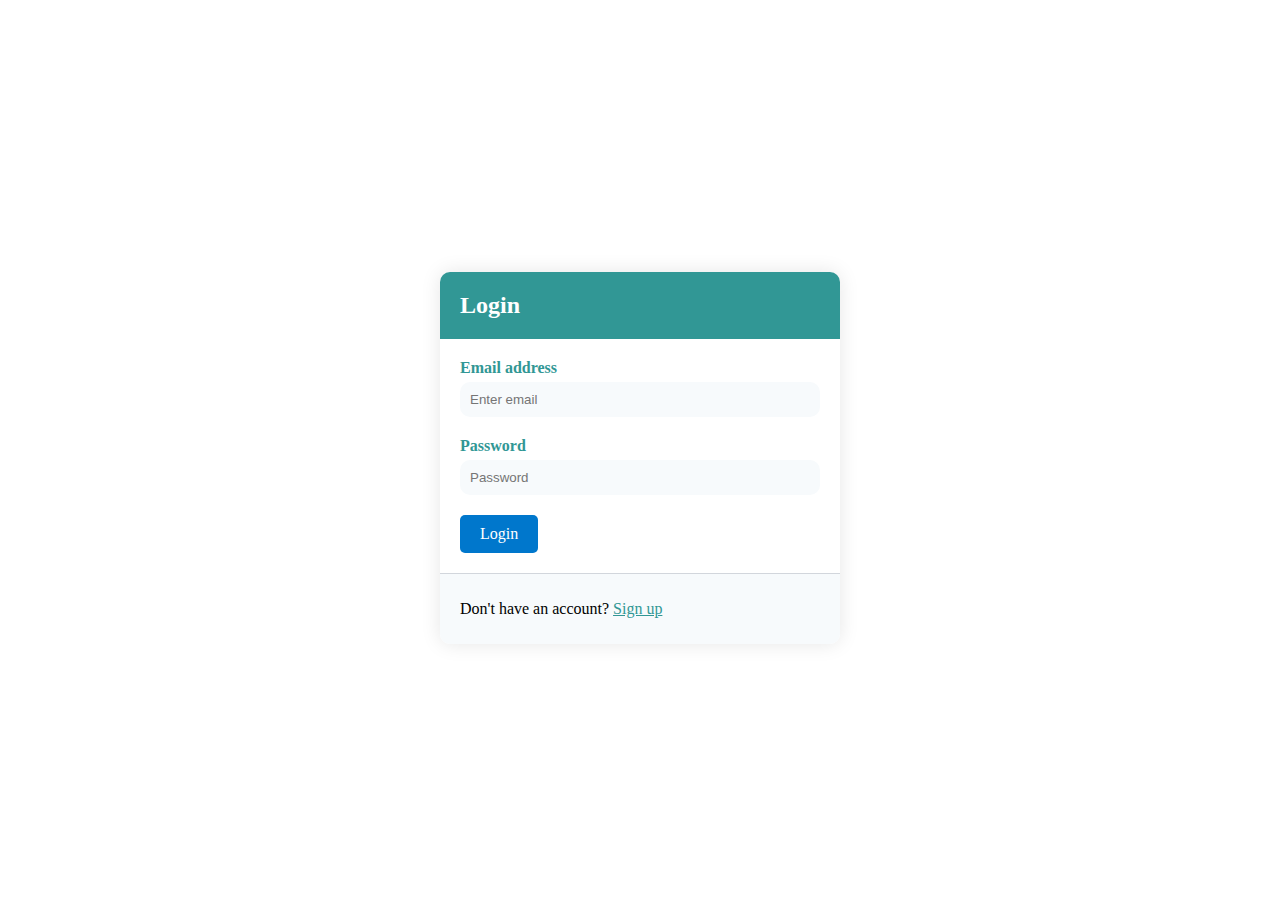
<file: login/login.html>
<!DOCTYPE html>
<html lang="en">
<head>
    <meta charset="UTF-8">
    <meta http-equiv="X-UA-Compatible" content="IE=edge">
    <meta name="viewport" content="width=device-width, initial-scale=1.0">
    <link rel="stylesheet" type="text/css" href="style.css">
    
      
    <title>Document</title>
</head>
<body>
    <div class="container">
        <div class="card">
          <div class="card-header">
            <h2>Login</h2>
          </div>
          <div class="card-body">
            <form>
              <div class="form-group">
                <label for="email">Email address</label>
                <input type="email" class="form-control" id="email" aria-describedby="emailHelp" placeholder="Enter email">
              </div>
              <div class="form-group">
                <label for="password">Password</label>
                <input type="password" class="form-control" id="password" placeholder="Password">
              </div>
              <!--<button id="login" class="btn btn-primary">Login</button> -->
              <a href="" id="link">Login</a>
            </form>
          </div>
          <div class="card-footer">
            <p>Don't have an account? <a href="signup\sign up.html" class="card-link">Sign up</a></p>
          </div>
        </div>
      </div>

      <script>
        let email = document.querySelector('#email').value;
        let password = document.querySelector('#password').value;
        let loginBtn = document.querySelector('#login')
        let link = document.querySelector('#link')
        
        link.addEventListener('click',function(){
            
              link.href = "file:///D:/FYP%20Webpage/index.html"
              link.click()
            
            
            })
      </script>

</body>
</html>
</file>
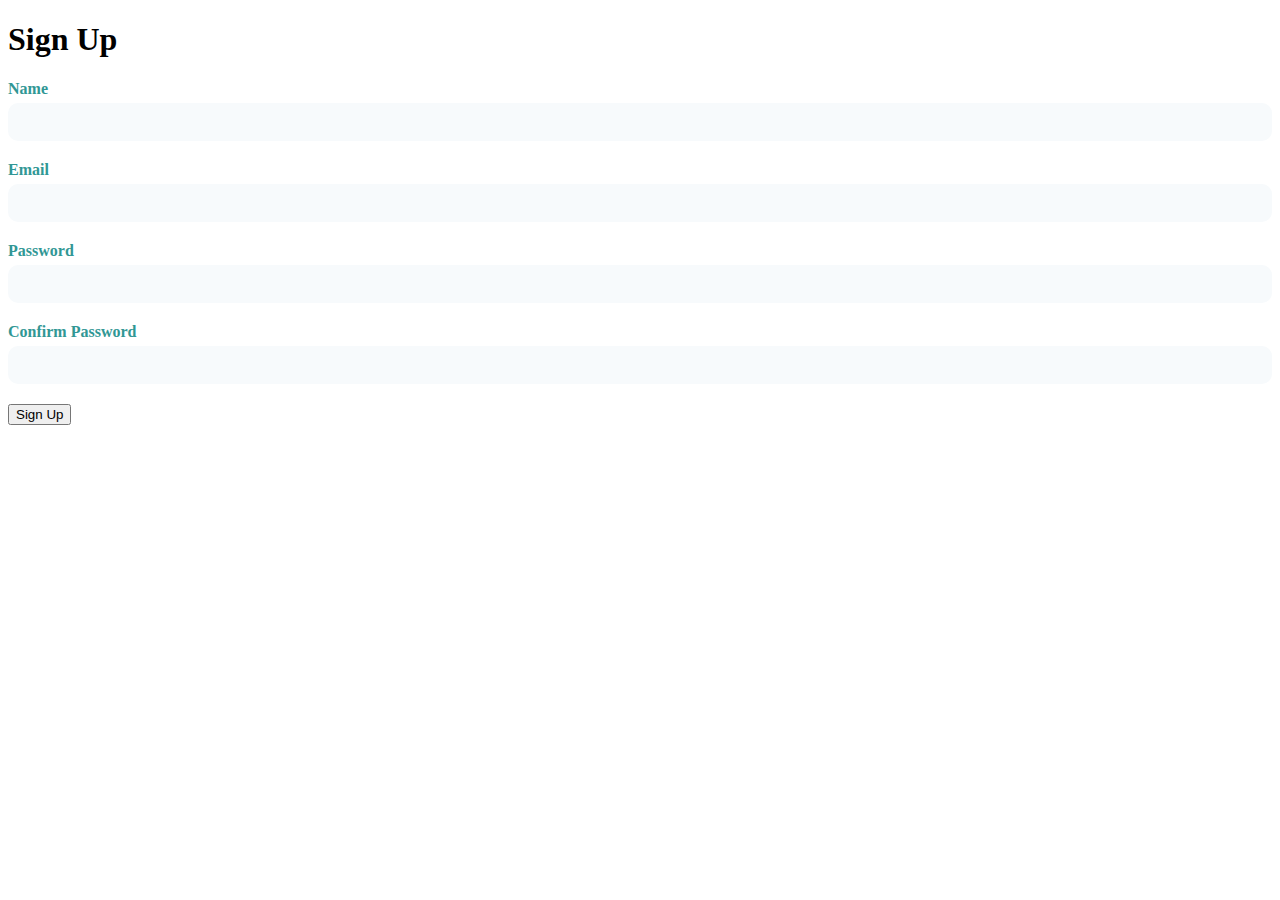
<file: signup.html/sign up.html>
<!DOCTYPE html>
<html lang="en">
<head>
    <meta charset="UTF-8">
    <meta http-equiv="X-UA-Compatible" content="IE=edge">
    <meta name="viewport" content="width=device-width, initial-scale=1.0">
    <link rel="stylesheet" type="text/css" href="style.css">
    <title>Document</title>
</head>
<body>
    <div class="form-container">
        <h1>Sign Up</h1>
        <form>
          <div class="form-group">
            <label for="name">Name</label>
            <input type="text" id="name" name="name" required>
          </div>
          <div class="form-group">
            <label for="email">Email</label>
            <input type="email" id="email" name="email" required>
          </div>
          <div class="form-group">
            <label for="password">Password</label>
            <input type="password" id="password" name="password" required>
          </div>
          <div class="form-group">
            <label for="confirm-password">Confirm Password</label>
            <input type="password" id="confirm-password" name="confirm-password" required>
          </div>
          <button type="submit">Sign Up</button>
        </form>
      </div>
      
</body>
</html>
</file>
<file: login/style.css>
.container {
    display: flex;
    justify-content: center;
    align-items: center;
    height: 100vh;
  }

  #link {
    display: inline-block;
    padding: 10px 20px;
    background-color: #0077cc;
    color: #fff;
    text-decoration: none;
    border-radius: 5px;
    transition: background-color 0.3s ease-in-out;
  }
  
  #link:hover {
    background-color: #005ea8;
  }
  

 
  
  .card {
    width: 400px;
    border: none;
    box-shadow: 0px 0px 20px rgba(0, 0, 0, 0.1);
    border-radius: 10px;
  }
  
  .card-header {
    background-color: #319795;
    color: white;
    padding: 20px;
    border-radius: 10px 10px 0px 0px;
  }
  
  .card-header h2 {
    margin: 0;
    font-size: 24px;
  }
  
  .card-body {
    padding: 20px;
  }
  
  .form-group {
    margin-bottom: 20px;
  }
  
  label {
    font-weight: bold;
    color: #319795;
    display: block;
    margin-bottom: 5px;
  }
  
  input[type="text"],
  input[type="email"],
  input[type="password"] {
    background-color: #f7fafc;
    border: none;
    border-radius: 10px;
    padding: 10px;
    width: 100%;
    box-sizing: border-box;
  }
  
  input[type="text"]:focus,
  input[type="email"]:focus,
  input[type="password"]:focus {
    outline: none;
    box-shadow: 0px 0px 5px rgba(49, 151, 149, 0.5);
  }
  
  .btn-primary {
    background-color: #319795;
    border: none;
    border-radius: 10px;
    color: white;
    font-weight: bold;
    padding: 10px 20px;
  }
  
  .btn-primary:hover {
    background-color: #2c7a7b;
  }
  
  .card-footer {
    background-color: #f7fafc;
    padding: 10px 20px;
    border-top: 1px solid #d2d6dc;
    border-radius: 0px 0px 10px 10px;
  }
  
  .card-link {
    color: #319795;
  }
  
  .sign-up-card {
    display: none;
  }
</file>
<file: signup.html/style.css>
.container {
    display: flex;
    justify-content: center;
    align-items: center;
    height: 100vh;
    background-color: #f3f4f6;
  }
  
  .card {
    width: 400px;
    border: none;
    box-shadow: 0px 0px 20px rgba(0, 0, 0, 0.1);
    border-radius: 10px;
  }
  
  .card-header {
    background-color: #319795;
    color: white;
    padding: 20px;
    border-radius: 10px 10px 0px 0px;
  }
  
  .card-header h2 {
    margin: 0;
    font-size: 24px;
  }
  
  .card-body {
    padding: 20px;
  }
  
  .form-group {
    margin-bottom: 20px;
  }
  
  label {
    font-weight: bold;
    color: #319795;
    display: block;
    margin-bottom: 5px;
  }
  
  input[type="text"],
  input[type="email"],
  input[type="password"] {
    background-color: #f7fafc;
    border: none;
    border-radius: 10px;
    padding: 10px;
    width: 100%;
    box-sizing: border-box;
    color: #4b5563;
    font-size: 16px;
  }
  
  input[type="text"]:focus,
  input[type="email"]:focus,
  input[type="password"]:focus {
    outline: none;
    box-shadow: 0px 0px 5px rgba(49, 151, 149, 0.5);
  }
  
  .btn-primary {
    background-color: #319795;
    border: none;
    border-radius: 10px;
    color: white;
    font-weight: bold;
    padding: 10px 20px;
    cursor: pointer;
    transition: all 0.3s ease;
  }
  
  .btn-primary:hover {
    background-color: #2c7a7b;
  }
  
  .card-footer {
    background-color: #f7fafc;
    padding: 10px 20px;
    border-top: 1px solid #d2d6dc;
    border-radius: 0px 0px 10px 10px;
  }
  
  .card-link {
    color: #319795;
  }
  
  .sign-up-card {
    display: block;
  }
</file>
